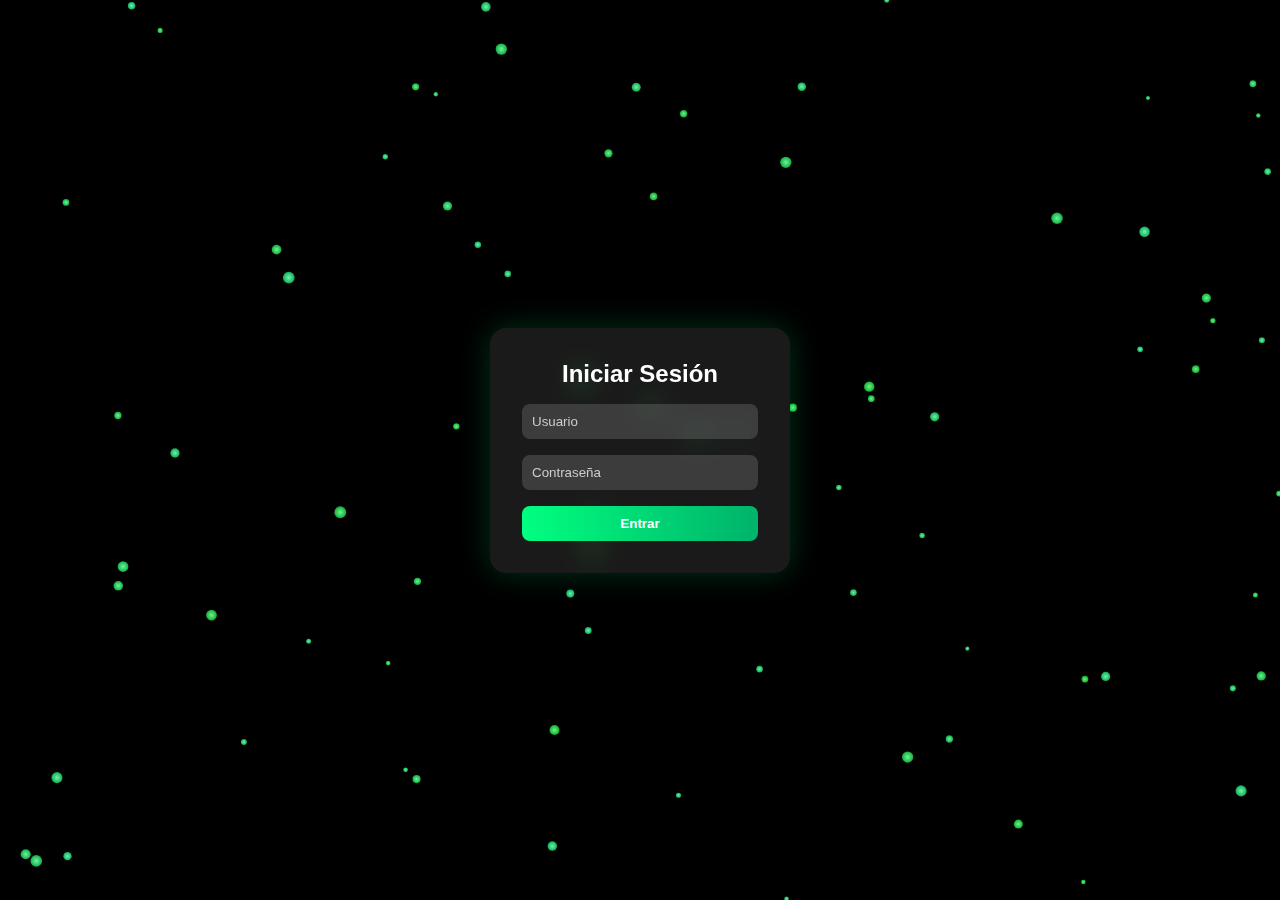
<file: templates/pruebalogin.html>
<!DOCTYPE html>
<html lang="es">
<head>
<meta charset="UTF-8">
<meta name="viewport" content="width=device-width, initial-scale=1.0">
<title>Fondo Verde Metálico Animado</title>
<style>
  * {
    margin: 0;
    padding: 0;
    box-sizing: border-box;
  }

  body {
    height: 100vh;
    overflow: hidden;
    font-family: "Poppins", sans-serif;
    display: flex;
    justify-content: center;
    align-items: center;
    background: #000;
  }

  /* Fondo animado */
  canvas {
    position: absolute;
    top: 0;
    left: 0;
    width: 100%;
    height: 100%;
    z-index: 0;
    filter: blur(0px);
  }

  /* Formulario */
  .formulario {
    position: relative;
    z-index: 2;
    background: rgba(255, 255, 255, 0.1);
    backdrop-filter: blur(15px);
    padding: 2rem;
    border-radius: 16px;
    box-shadow: 0 0 30px rgba(0,255,128,0.2);
    width: 300px;
    color: #fff;
  }

  .formulario h2 {
    text-align: center;
    margin-bottom: 1rem;
  }

  .formulario input {
    width: 100%;
    padding: 10px;
    margin-bottom: 1rem;
    border: none;
    border-radius: 8px;
    background: rgba(255, 255, 255, 0.15);
    color: #fff;
  }

  .formulario input::placeholder {
    color: #ccc;
  }

  .formulario button {
    width: 100%;
    padding: 10px;
    background: linear-gradient(90deg, #00ff80, #00b36b);
    border: none;
    border-radius: 8px;
    color: #fff;
    font-weight: bold;
    cursor: pointer;
    transition: 0.3s;
  }

  .formulario button:hover {
    background: linear-gradient(90deg, #00b36b, #00ff80);
  }
</style>
</head>
<body>

<canvas id="fondo"></canvas>

<div class="formulario">
  <h2>Iniciar Sesión</h2>
  <input type="text" placeholder="Usuario">
  <input type="password" placeholder="Contraseña">
  <button>Entrar</button>
</div>

<script>
  const canvas = document.getElementById("fondo");
  const ctx = canvas.getContext("2d");
  let w, h, particles = [];

  function resize() {
    w = canvas.width = window.innerWidth;
    h = canvas.height = window.innerHeight;
  }
  window.addEventListener("resize", resize);
  resize();

  // Partículas verde metálico
  for (let i = 0; i < 80; i++) {
    particles.push({
      x: Math.random() * w,
      y: Math.random() * h,
      r: Math.random() * 4 + 2,
      dx: (Math.random() - 0.5) * 2,
      dy: (Math.random() - 0.5) * 2,
      hue: 130 + Math.random() * 20 // tonos verdes metálicos
    });
  }

  function animar() {
    ctx.clearRect(0, 0, w, h);

    particles.forEach(p => {
      const grad = ctx.createRadialGradient(p.x, p.y, 0, p.x, p.y, p.r * 1.5);
      grad.addColorStop(0, `hsl(${p.hue}, 80%, 70%)`);     // centro brillante
      grad.addColorStop(0.5, `hsl(${p.hue}, 70%, 45%)`);   // medio más oscuro
      grad.addColorStop(1, `hsl(${p.hue}, 80%, 20%)`);     // borde metálico

      ctx.beginPath();
      ctx.fillStyle = grad;
      ctx.arc(p.x, p.y, p.r, 0, Math.PI * 2);
      ctx.fill();

      p.x += p.dx;
      p.y += p.dy;

      if (p.x < 0 || p.x > w) p.dx *= -1;
      if (p.y < 0 || p.y > h) p.dy *= -1;
    });

    requestAnimationFrame(animar);
  }

  animar();
</script>

</body>
</html>
</file>
